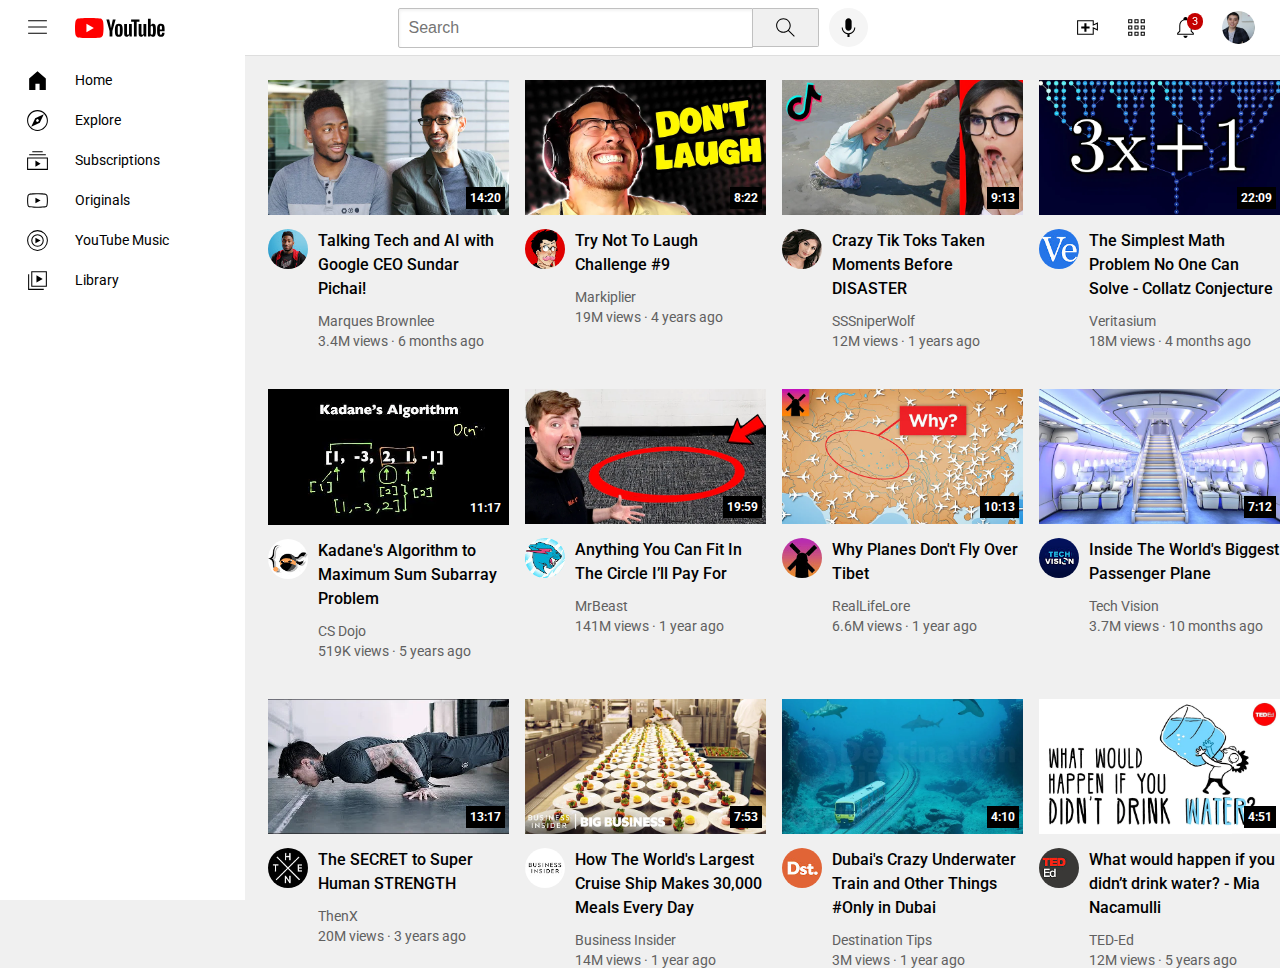
<file: index.html>
<!DOCTYPE html>
<html>
    <head>
        <link rel="preconnect" href="https://fonts.googleapis.com">
        <link rel="preconnect" href="https://fonts.gstatic.com" crossorigin>
        <link href="https://fonts.googleapis.com/css2?family=Roboto:ital,wght@0,100;0,300;0,400;0,500;0,700;0,900;1,100;1,300;1,400;1,500;1,700;1,900&display=swap" rel="stylesheet">
        
        <link rel="stylesheet" href="styles/general.css">
        <link rel="stylesheet" href="styles/video.css">
        <link rel="stylesheet" href="styles/header.css">
        <link rel="stylesheet" href="styles/sidebar.css">
        <title>YouTube Clone</title>
    </head>
    <body>
        <header class="header">
            <div class="left-section">
                <img src="icons/hamburger-menu.svg" class="hamburger-menu">
                <img src="icons/youtube-logo.svg" class="youtube-logo">
            </div>
            <div class="middle-section">
                <input type="text" placeholder="Search">
                <button class="search-button">
                    <img src="icons/search.svg" class="search-icon">
                    <div class="tooltip">
                        Search
                    </div>
                </button>
                <button class="voice-search-button">
                    <img src="icons/voice-search-icon.svg" class="voice-search-icon">
                    <div class="tooltip">
                        Search with your voice
                    </div>
                </button>
            </div>
            <div class="right-section">
                <div class="upload-icon-container">
                    <img src="icons/upload.svg" class="upload-icon">
                    <div class="tooltip">
                        Create
                    </div>
                </div>
                <div class="youtube-apps-icon-container">
                    <img src="icons/youtube-apps.svg" class="youtube-apps-icon">
                    <div class="tooltip">
                        YouTube apps
                    </div>
                </div>
                <div class="notifications-icon-container">
                    <img src="icons/notifications.svg" class="notifications-icon">
                    <div class="notifications-count">
                        3
                    </div>
                    <div class="tooltip">
                        Notifications
                    </div>
                </div>
                <img src="channel-pictures/my-channel.jpeg" class="my-channel">
            </div>
        </header>

        <nav class="sidebar">
            <div class="sidebar-item">
                <img src="icons/home.svg">
                <div class="sidebar-item-name">
                    Home
                </div>
            </div>
            <div class="sidebar-item">
                <img src="icons/explore.svg">
                <div class="sidebar-item-name">
                    Explore
                </div>
            </div>
            <div class="sidebar-item">
                <img src="icons/subscriptions.svg">
                <div class="sidebar-item-name">
                    Subscriptions
                </div>
            </div>
            <div class="sidebar-item">
                <img src="icons/originals.svg">
                <div class="sidebar-item-name">
                    Originals
                </div>
            </div>
            <div class="sidebar-item">
                <img src="icons/youtube-music.svg">
                <div class="sidebar-item-name">
                    YouTube Music
                </div>
            </div>
            <div class="sidebar-item">
                <img src="icons/library.svg">
                <div class="sidebar-item-name">
                    Library
                </div>
            </div>
        </nav>

        <main>
            <section class="video-grid">
                <div class="video-card">
                    <div class="thumbnail-row">
                        <a href="https://www.youtube.com/watch?v=n2RNcPRtAiY">
                            <img class="thumbnail" src="thumbnails/thumbnail-1.webp">
                        </a>
                        <div class="video-time">
                            14:20
                        </div>
                    </div>
                    <div class="video-info-grid">
                        <div class="channel-picture-column">
                            <a href="https://www.youtube.com/c/mkbhd">
                                <img class="channel-picture" src="channel-pictures/channel-1.jpeg">
                            </a>
                        </div>
                        <div class="video-info">
                            <a href="https://www.youtube.com/watch?v=n2RNcPRtAiY" class="video-title-link">
                                <div class="video-title">
                                    Talking Tech and AI with Google CEO Sundar Pichai!
                                </div>
                            </a>
                            <div class="channel-name">
                                Marques Brownlee
                            </div>
                            <div class="video-stats">
                                3.4M views 	&middot; 6 months ago
                            </div>
                        </div>
                    </div>
                </div>
                <div class="video-card">
                    <div class="thumbnail-row">
                        <a href="https://www.youtube.com/watch?v=mP0RAo9SKZk">
                            <img class="thumbnail" src="thumbnails/thumbnail-2.webp">
                        </a>
                        <div class="video-time">
                            8:22
                        </div>
                    </div>
                    <div class="video-info-grid">
                        <div class="channel-picture-column">
                            <a href="https://www.youtube.com/c/markiplier">
                                <img class="channel-picture" src="channel-pictures/channel-2.jpeg">
                            </a>
                        </div>
                        <div class="video-info">
                            <a href="https://www.youtube.com/watch?v=mP0RAo9SKZk" class="video-title-link">
                                <div class="video-title">
                                    Try Not To Laugh Challenge #9
                                </div>
                            </a>
                            <div class="channel-name">
                                Markiplier
                            </div>
                            <div class="video-stats">
                                19M views 	&middot; 4 years ago
                            </div>
                        </div>
                    </div>
                </div>
                <div class="video-card">
                    <div class="thumbnail-row">
                        <a href="https://www.youtube.com/watch?v=FgjPQQeTh1w">
                            <img class="thumbnail" src="thumbnails/thumbnail-3.webp">
                        </a>
                        <div class="video-time">
                            9:13
                        </div>
                    </div>
                    <div class="video-info-grid">
                        <div class="channel-picture-column">
                            <a href="https://www.youtube.com/user/SSSniperWolf">
                                <img class="channel-picture" src="channel-pictures/channel-3.jpeg">
                            </a>
                        </div>
                        <div class="video-info">
                            <a href="https://www.youtube.com/watch?v=FgjPQQeTh1w" class="video-title-link">
                                <div class="video-title">
                                    Crazy Tik Toks Taken Moments Before DISASTER
                                </div>
                            </a>
                            <div class="channel-name">
                                SSSniperWolf
                            </div>
                            <div class="video-stats">
                                12M views 	&middot; 1 years ago
                            </div>
                        </div>
                    </div>
                </div>
                <div class="video-card">
                    <div class="thumbnail-row">
                        <a href="https://www.youtube.com/watch?v=094y1Z2wpJg">
                            <img class="thumbnail" src="thumbnails/thumbnail-4.webp">
                        </a>
                        <div class="video-time">
                            22:09
                        </div>
                    </div>
                    <div class="video-info-grid">
                        <div class="channel-picture-column">
                            <a href="https://www.youtube.com/c/veritasium">
                                <img class="channel-picture" src="channel-pictures/channel-4.jpeg">
                            </a>
                        </div>
                        <div class="video-info">
                            <a href="https://www.youtube.com/watch?v=094y1Z2wpJg" class="video-title-link">
                                <div class="video-title">
                                    The Simplest Math Problem No One Can Solve - Collatz Conjecture
                                </div>
                            </a>
                            <div class="channel-name">
                                Veritasium
                            </div>
                            <div class="video-stats">
                                18M views 	&middot; 4 months ago
                            </div>
                        </div>
                    </div>
                </div>
                <div class="video-card">
                    <div class="thumbnail-row">
                        <a href="https://www.youtube.com/watch?v=86CQq3pKSUw">
                            <img class="thumbnail" src="thumbnails/thumbnail-5.webp">
                        </a>
                        <div class="video-time">
                            11:17
                        </div>
                    </div>
                    <div class="video-info-grid">
                        <div class="channel-picture-column">
                            <a href="https://www.youtube.com/c/CSDojo">
                                <img class="channel-picture" src="channel-pictures/channel-5.jpeg">
                            </a>
                        </div>
                        <div class="video-info">
                            <a href="https://www.youtube.com/watch?v=86CQq3pKSUw" class="video-title-link">
                                <div class="video-title">
                                    Kadane's Algorithm to Maximum Sum Subarray Problem
                                </div>
                            </a>
                            <div class="channel-name">
                                CS Dojo
                            </div>
                            <div class="video-stats">
                                519K views 	&middot; 5 years ago
                            </div>
                        </div>
                    </div>
                </div>
                <div class="video-card">
                    <div class="thumbnail-row">
                        <a href="https://www.youtube.com/watch?v=yXWw0_UfSFg">
                            <img class="thumbnail" src="thumbnails/thumbnail-6.webp">
                        </a>
                        <div class="video-time">
                            19:59
                        </div>
                    </div>
                    <div class="video-info-grid">
                        <div class="channel-picture-column">
                            <a href="https://www.youtube.com/channel/UCX6OQ3DkcsbYNE6H8uQQuVA">
                                <img class="channel-picture" src="channel-pictures/channel-6.jpeg">
                            </a>
                        </div>
                        <div class="video-info">
                            <a href="https://www.youtube.com/watch?v=yXWw0_UfSFg" class="video-title-link">
                                <div class="video-title">
                                    Anything You Can Fit In The Circle I’ll Pay For
                                </div>
                            </a>
                            <div class="channel-name">
                                MrBeast
                            </div>
                            <div class="video-stats">
                                141M views 	&middot; 1 year ago
                            </div>
                        </div>
                    </div>
                </div>
                <div class="video-card">
                    <div class="thumbnail-row">
                        <a href="https://www.youtube.com/watch?v=fNVa1qMbF9Y">
                            <img class="thumbnail" src="thumbnails/thumbnail-7.webp">
                        </a>
                        <div class="video-time">
                            10:13
                        </div>
                    </div>
                    <div class="video-info-grid">
                        <div class="channel-picture-column">
                            <a href="https://www.youtube.com/channel/UCP5tjEmvPItGyLhmjdwP7Ww">
                                <img class="channel-picture" src="channel-pictures/channel-7.jpeg">
                            </a>
                        </div>
                        <div class="video-info">
                            <a href="https://www.youtube.com/watch?v=fNVa1qMbF9Y" class="video-title-link">
                                <div class="video-title">
                                    Why Planes Don't Fly Over Tibet
                                </div>
                            </a>
                            <div class="channel-name">
                                RealLifeLore
                            </div>
                            <div class="video-stats">
                                6.6M views &middot; 1 year ago
                            </div>
                        </div>
                    </div>
                </div>
                <div class="video-card">
                    <div class="thumbnail-row">
                        <a href="https://www.youtube.com/watch?v=lFm4EM1juls">
                            <img class="thumbnail" src="thumbnails/thumbnail-8.webp">
                        </a>
                        <div class="video-time">
                            7:12
                        </div>
                    </div>
                    <div class="video-info-grid">
                        <div class="channel-picture-column">
                            <a href="https://www.youtube.com/channel/UCHAK6CyegY22Zj2GWrcaIxg">
                                <img class="channel-picture" src="channel-pictures/channel-8.jpeg">
                            </a>
                        </div>
                        <div class="video-info">
                            <a href="https://www.youtube.com/watch?v=lFm4EM1juls" class="video-title-link">
                                <div class="video-title">
                                    Inside The World's Biggest Passenger Plane
                                </div>
                            </a>
                            <div class="channel-name">
                                Tech Vision
                            </div>
                            <div class="video-stats">
                                3.7M views &middot; 10 months ago
                            </div>
                        </div>
                    </div>
                </div>
                <div class="video-card">
                    <div class="thumbnail-row">
                        <a href="https://www.youtube.com/watch?v=ixmxOlcrlUc">
                            <img class="thumbnail" src="thumbnails/thumbnail-9.webp">
                        </a>
                        <div class="video-time">
                            13:17
                        </div>
                    </div>
                    <div class="video-info-grid">
                        <div class="channel-picture-column">
                            <a href="https://www.youtube.com/c/OFFICIALTHENXSTUDIOS">
                                <img class="channel-picture" src="channel-pictures/channel-9.jpeg">
                            </a>
                        </div>
                        <div class="video-info">
                            <a href="https://www.youtube.com/watch?v=ixmxOlcrlUc" class="video-title-link">
                                <div class="video-title">
                                    The SECRET to Super Human STRENGTH
                                </div>
                            </a>
                            <div class="channel-name">
                                ThenX
                            </div>
                            <div class="video-stats">
                                20M views &middot; 3 years ago
                            </div>
                        </div>
                    </div>
                </div>
                <div class="video-card">
                    <div class="thumbnail-row">
                        <a href="https://www.youtube.com/watch?v=R2vXbFp5C9o">
                            <img class="thumbnail" src="thumbnails/thumbnail-10.webp">
                        </a>
                        <div class="video-time">
                            7:53
                        </div>
                    </div>
                    <div class="video-info-grid">
                        <div class="channel-picture-column">
                            <a href="https://www.youtube.com/user/businessinsider">
                                <img class="channel-picture" src="channel-pictures/channel-10.jpeg">
                            </a>
                        </div>
                        <div class="video-info">
                            <a href="https://www.youtube.com/watch?v=R2vXbFp5C9o" class="video-title-link">
                                <div class="video-title">
                                    How The World's Largest Cruise Ship Makes 30,000 Meals Every Day
                                </div>
                            </a>
                            <div class="channel-name">
                                Business Insider
                            </div>
                            <div class="video-stats">
                                14M views &middot; 1 year ago
                            </div>
                        </div>
                    </div>
                </div>
                <div class="video-card">
                    <div class="thumbnail-row">
                        <a href="https://www.youtube.com/watch?v=9iMGFqMmUFs">
                            <img class="thumbnail" src="thumbnails/thumbnail-11.webp">
                        </a>
                        <div class="video-time">
                            4:10
                        </div>
                    </div>
                    <div class="video-info-grid">
                        <div class="channel-picture-column">
                            <a href="https://www.youtube.com/c/Destinationtips">
                                <img class="channel-picture" src="channel-pictures/channel-11.jpeg">
                            </a>
                        </div>
                        <div class="video-info">
                            <a href="https://www.youtube.com/watch?v=9iMGFqMmUFs" class="video-title-link">
                                <div class="video-title">
                                    Dubai's Crazy Underwater Train and Other Things #Only in Dubai
                                </div>
                            </a>
                            <div class="channel-name">
                                Destination Tips
                            </div>
                            <div class="video-stats">
                                3M views &middot; 1 year ago
                            </div>
                        </div>
                    </div>
                </div>
                <div class="video-card">
                    <div class="thumbnail-row">
                        <a href="https://www.youtube.com/watch?v=9iMGFqMmUFs">
                            <img class="thumbnail" src="thumbnails/thumbnail-12.webp">
                        </a>
                        <div class="video-time">
                            4:51
                        </div>
                    </div>
                    <div class="video-info-grid">
                        <div class="channel-picture-column">
                            <a href="https://www.youtube.com/teded">
                                <img class="channel-picture" src="channel-pictures/channel-12.jpeg">
                            </a>
                        </div>
                        <div class="video-info">
                            <a href="https://www.youtube.com/watch?v=9iMGFqMmUFs" class="video-title-link">
                                <div class="video-title">
                                    What would happen if you didn’t drink water? - Mia Nacamulli
                                </div>
                            </a>
                            <div class="channel-name">
                                TED-Ed
                            </div>
                            <div class="video-stats">
                                12M views &middot; 5 years ago
                            </div>
                        </div>
                    </div>
                </div>
            </section>
        </main>
        
        
    </body>
</html>
</file>
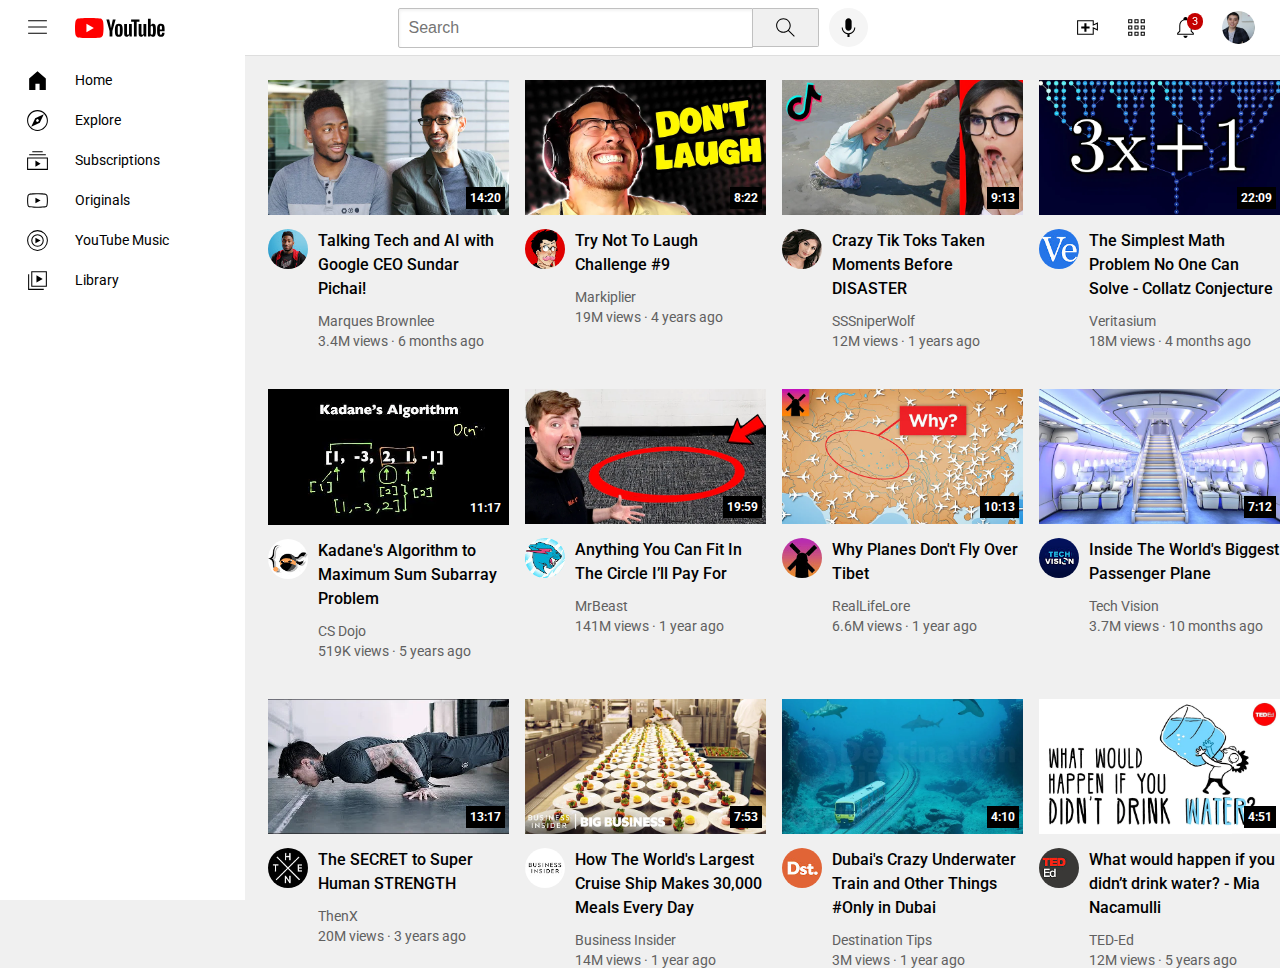
<file: youtube.html>
<!DOCTYPE html>
<html>
    <head>
        <link rel="preconnect" href="https://fonts.googleapis.com">
        <link rel="preconnect" href="https://fonts.gstatic.com" crossorigin>
        <link href="https://fonts.googleapis.com/css2?family=Roboto:ital,wght@0,100;0,300;0,400;0,500;0,700;0,900;1,100;1,300;1,400;1,500;1,700;1,900&display=swap" rel="stylesheet">
        
        <link rel="stylesheet" href="styles/general.css">
        <link rel="stylesheet" href="styles/video.css">
        <link rel="stylesheet" href="styles/header.css">
        <link rel="stylesheet" href="styles/sidebar.css">
    </head>
    <body>
        <header class="header">
            <div class="left-section">
                <img src="icons/hamburger-menu.svg" class="hamburger-menu">
                <img src="icons/youtube-logo.svg" class="youtube-logo">
            </div>
            <div class="middle-section">
                <input type="text" placeholder="Search">
                <button class="search-button">
                    <img src="icons/search.svg" class="search-icon">
                    <div class="tooltip">
                        Search
                    </div>
                </button>
                <button class="voice-search-button">
                    <img src="icons/voice-search-icon.svg" class="voice-search-icon">
                    <div class="tooltip">
                        Search with your voice
                    </div>
                </button>
            </div>
            <div class="right-section">
                <div class="upload-icon-container">
                    <img src="icons/upload.svg" class="upload-icon">
                    <div class="tooltip">
                        Create
                    </div>
                </div>
                <div class="youtube-apps-icon-container">
                    <img src="icons/youtube-apps.svg" class="youtube-apps-icon">
                    <div class="tooltip">
                        YouTube apps
                    </div>
                </div>
                <div class="notifications-icon-container">
                    <img src="icons/notifications.svg" class="notifications-icon">
                    <div class="notifications-count">
                        3
                    </div>
                    <div class="tooltip">
                        Notifications
                    </div>
                </div>
                <img src="channel-pictures/my-channel.jpeg" class="my-channel">
            </div>
        </header>

        <nav class="sidebar">
            <div class="sidebar-item">
                <img src="icons/home.svg">
                <div class="sidebar-item-name">
                    Home
                </div>
            </div>
            <div class="sidebar-item">
                <img src="icons/explore.svg">
                <div class="sidebar-item-name">
                    Explore
                </div>
            </div>
            <div class="sidebar-item">
                <img src="icons/subscriptions.svg">
                <div class="sidebar-item-name">
                    Subscriptions
                </div>
            </div>
            <div class="sidebar-item">
                <img src="icons/originals.svg">
                <div class="sidebar-item-name">
                    Originals
                </div>
            </div>
            <div class="sidebar-item">
                <img src="icons/youtube-music.svg">
                <div class="sidebar-item-name">
                    YouTube Music
                </div>
            </div>
            <div class="sidebar-item">
                <img src="icons/library.svg">
                <div class="sidebar-item-name">
                    Library
                </div>
            </div>
        </nav>

        <main>
            <section class="video-grid">
                <div class="video-card">
                    <div class="thumbnail-row">
                        <a href="https://www.youtube.com/watch?v=n2RNcPRtAiY">
                            <img class="thumbnail" src="thumbnails/thumbnail-1.webp">
                        </a>
                        <div class="video-time">
                            14:20
                        </div>
                    </div>
                    <div class="video-info-grid">
                        <div class="channel-picture-column">
                            <a href="https://www.youtube.com/c/mkbhd">
                                <img class="channel-picture" src="channel-pictures/channel-1.jpeg">
                            </a>
                        </div>
                        <div class="video-info">
                            <a href="https://www.youtube.com/watch?v=n2RNcPRtAiY" class="video-title-link">
                                <div class="video-title">
                                    Talking Tech and AI with Google CEO Sundar Pichai!
                                </div>
                            </a>
                            <div class="channel-name">
                                Marques Brownlee
                            </div>
                            <div class="video-stats">
                                3.4M views 	&middot; 6 months ago
                            </div>
                        </div>
                    </div>
                </div>
                <div class="video-card">
                    <div class="thumbnail-row">
                        <a href="https://www.youtube.com/watch?v=mP0RAo9SKZk">
                            <img class="thumbnail" src="thumbnails/thumbnail-2.webp">
                        </a>
                        <div class="video-time">
                            8:22
                        </div>
                    </div>
                    <div class="video-info-grid">
                        <div class="channel-picture-column">
                            <a href="https://www.youtube.com/c/markiplier">
                                <img class="channel-picture" src="channel-pictures/channel-2.jpeg">
                            </a>
                        </div>
                        <div class="video-info">
                            <a href="https://www.youtube.com/watch?v=mP0RAo9SKZk" class="video-title-link">
                                <div class="video-title">
                                    Try Not To Laugh Challenge #9
                                </div>
                            </a>
                            <div class="channel-name">
                                Markiplier
                            </div>
                            <div class="video-stats">
                                19M views 	&middot; 4 years ago
                            </div>
                        </div>
                    </div>
                </div>
                <div class="video-card">
                    <div class="thumbnail-row">
                        <a href="https://www.youtube.com/watch?v=FgjPQQeTh1w">
                            <img class="thumbnail" src="thumbnails/thumbnail-3.webp">
                        </a>
                        <div class="video-time">
                            9:13
                        </div>
                    </div>
                    <div class="video-info-grid">
                        <div class="channel-picture-column">
                            <a href="https://www.youtube.com/user/SSSniperWolf">
                                <img class="channel-picture" src="channel-pictures/channel-3.jpeg">
                            </a>
                        </div>
                        <div class="video-info">
                            <a href="https://www.youtube.com/watch?v=FgjPQQeTh1w" class="video-title-link">
                                <div class="video-title">
                                    Crazy Tik Toks Taken Moments Before DISASTER
                                </div>
                            </a>
                            <div class="channel-name">
                                SSSniperWolf
                            </div>
                            <div class="video-stats">
                                12M views 	&middot; 1 years ago
                            </div>
                        </div>
                    </div>
                </div>
                <div class="video-card">
                    <div class="thumbnail-row">
                        <a href="https://www.youtube.com/watch?v=094y1Z2wpJg">
                            <img class="thumbnail" src="thumbnails/thumbnail-4.webp">
                        </a>
                        <div class="video-time">
                            22:09
                        </div>
                    </div>
                    <div class="video-info-grid">
                        <div class="channel-picture-column">
                            <a href="https://www.youtube.com/c/veritasium">
                                <img class="channel-picture" src="channel-pictures/channel-4.jpeg">
                            </a>
                        </div>
                        <div class="video-info">
                            <a href="https://www.youtube.com/watch?v=094y1Z2wpJg" class="video-title-link">
                                <div class="video-title">
                                    The Simplest Math Problem No One Can Solve - Collatz Conjecture
                                </div>
                            </a>
                            <div class="channel-name">
                                Veritasium
                            </div>
                            <div class="video-stats">
                                18M views 	&middot; 4 months ago
                            </div>
                        </div>
                    </div>
                </div>
                <div class="video-card">
                    <div class="thumbnail-row">
                        <a href="https://www.youtube.com/watch?v=86CQq3pKSUw">
                            <img class="thumbnail" src="thumbnails/thumbnail-5.webp">
                        </a>
                        <div class="video-time">
                            11:17
                        </div>
                    </div>
                    <div class="video-info-grid">
                        <div class="channel-picture-column">
                            <a href="https://www.youtube.com/c/CSDojo">
                                <img class="channel-picture" src="channel-pictures/channel-5.jpeg">
                            </a>
                        </div>
                        <div class="video-info">
                            <a href="https://www.youtube.com/watch?v=86CQq3pKSUw" class="video-title-link">
                                <div class="video-title">
                                    Kadane's Algorithm to Maximum Sum Subarray Problem
                                </div>
                            </a>
                            <div class="channel-name">
                                CS Dojo
                            </div>
                            <div class="video-stats">
                                519K views 	&middot; 5 years ago
                            </div>
                        </div>
                    </div>
                </div>
                <div class="video-card">
                    <div class="thumbnail-row">
                        <a href="https://www.youtube.com/watch?v=yXWw0_UfSFg">
                            <img class="thumbnail" src="thumbnails/thumbnail-6.webp">
                        </a>
                        <div class="video-time">
                            19:59
                        </div>
                    </div>
                    <div class="video-info-grid">
                        <div class="channel-picture-column">
                            <a href="https://www.youtube.com/channel/UCX6OQ3DkcsbYNE6H8uQQuVA">
                                <img class="channel-picture" src="channel-pictures/channel-6.jpeg">
                            </a>
                        </div>
                        <div class="video-info">
                            <a href="https://www.youtube.com/watch?v=yXWw0_UfSFg" class="video-title-link">
                                <div class="video-title">
                                    Anything You Can Fit In The Circle I’ll Pay For
                                </div>
                            </a>
                            <div class="channel-name">
                                MrBeast
                            </div>
                            <div class="video-stats">
                                141M views 	&middot; 1 year ago
                            </div>
                        </div>
                    </div>
                </div>
                <div class="video-card">
                    <div class="thumbnail-row">
                        <a href="https://www.youtube.com/watch?v=fNVa1qMbF9Y">
                            <img class="thumbnail" src="thumbnails/thumbnail-7.webp">
                        </a>
                        <div class="video-time">
                            10:13
                        </div>
                    </div>
                    <div class="video-info-grid">
                        <div class="channel-picture-column">
                            <a href="https://www.youtube.com/channel/UCP5tjEmvPItGyLhmjdwP7Ww">
                                <img class="channel-picture" src="channel-pictures/channel-7.jpeg">
                            </a>
                        </div>
                        <div class="video-info">
                            <a href="https://www.youtube.com/watch?v=fNVa1qMbF9Y" class="video-title-link">
                                <div class="video-title">
                                    Why Planes Don't Fly Over Tibet
                                </div>
                            </a>
                            <div class="channel-name">
                                RealLifeLore
                            </div>
                            <div class="video-stats">
                                6.6M views &middot; 1 year ago
                            </div>
                        </div>
                    </div>
                </div>
                <div class="video-card">
                    <div class="thumbnail-row">
                        <a href="https://www.youtube.com/watch?v=lFm4EM1juls">
                            <img class="thumbnail" src="thumbnails/thumbnail-8.webp">
                        </a>
                        <div class="video-time">
                            7:12
                        </div>
                    </div>
                    <div class="video-info-grid">
                        <div class="channel-picture-column">
                            <a href="https://www.youtube.com/channel/UCHAK6CyegY22Zj2GWrcaIxg">
                                <img class="channel-picture" src="channel-pictures/channel-8.jpeg">
                            </a>
                        </div>
                        <div class="video-info">
                            <a href="https://www.youtube.com/watch?v=lFm4EM1juls" class="video-title-link">
                                <div class="video-title">
                                    Inside The World's Biggest Passenger Plane
                                </div>
                            </a>
                            <div class="channel-name">
                                Tech Vision
                            </div>
                            <div class="video-stats">
                                3.7M views &middot; 10 months ago
                            </div>
                        </div>
                    </div>
                </div>
                <div class="video-card">
                    <div class="thumbnail-row">
                        <a href="https://www.youtube.com/watch?v=ixmxOlcrlUc">
                            <img class="thumbnail" src="thumbnails/thumbnail-9.webp">
                        </a>
                        <div class="video-time">
                            13:17
                        </div>
                    </div>
                    <div class="video-info-grid">
                        <div class="channel-picture-column">
                            <a href="https://www.youtube.com/c/OFFICIALTHENXSTUDIOS">
                                <img class="channel-picture" src="channel-pictures/channel-9.jpeg">
                            </a>
                        </div>
                        <div class="video-info">
                            <a href="https://www.youtube.com/watch?v=ixmxOlcrlUc" class="video-title-link">
                                <div class="video-title">
                                    The SECRET to Super Human STRENGTH
                                </div>
                            </a>
                            <div class="channel-name">
                                ThenX
                            </div>
                            <div class="video-stats">
                                20M views &middot; 3 years ago
                            </div>
                        </div>
                    </div>
                </div>
                <div class="video-card">
                    <div class="thumbnail-row">
                        <a href="https://www.youtube.com/watch?v=R2vXbFp5C9o">
                            <img class="thumbnail" src="thumbnails/thumbnail-10.webp">
                        </a>
                        <div class="video-time">
                            7:53
                        </div>
                    </div>
                    <div class="video-info-grid">
                        <div class="channel-picture-column">
                            <a href="https://www.youtube.com/user/businessinsider">
                                <img class="channel-picture" src="channel-pictures/channel-10.jpeg">
                            </a>
                        </div>
                        <div class="video-info">
                            <a href="https://www.youtube.com/watch?v=R2vXbFp5C9o" class="video-title-link">
                                <div class="video-title">
                                    How The World's Largest Cruise Ship Makes 30,000 Meals Every Day
                                </div>
                            </a>
                            <div class="channel-name">
                                Business Insider
                            </div>
                            <div class="video-stats">
                                14M views &middot; 1 year ago
                            </div>
                        </div>
                    </div>
                </div>
                <div class="video-card">
                    <div class="thumbnail-row">
                        <a href="https://www.youtube.com/watch?v=9iMGFqMmUFs">
                            <img class="thumbnail" src="thumbnails/thumbnail-11.webp">
                        </a>
                        <div class="video-time">
                            4:10
                        </div>
                    </div>
                    <div class="video-info-grid">
                        <div class="channel-picture-column">
                            <a href="https://www.youtube.com/c/Destinationtips">
                                <img class="channel-picture" src="channel-pictures/channel-11.jpeg">
                            </a>
                        </div>
                        <div class="video-info">
                            <a href="https://www.youtube.com/watch?v=9iMGFqMmUFs" class="video-title-link">
                                <div class="video-title">
                                    Dubai's Crazy Underwater Train and Other Things #Only in Dubai
                                </div>
                            </a>
                            <div class="channel-name">
                                Destination Tips
                            </div>
                            <div class="video-stats">
                                3M views &middot; 1 year ago
                            </div>
                        </div>
                    </div>
                </div>
                <div class="video-card">
                    <div class="thumbnail-row">
                        <a href="https://www.youtube.com/watch?v=9iMGFqMmUFs">
                            <img class="thumbnail" src="thumbnails/thumbnail-12.webp">
                        </a>
                        <div class="video-time">
                            4:51
                        </div>
                    </div>
                    <div class="video-info-grid">
                        <div class="channel-picture-column">
                            <a href="https://www.youtube.com/teded">
                                <img class="channel-picture" src="channel-pictures/channel-12.jpeg">
                            </a>
                        </div>
                        <div class="video-info">
                            <a href="https://www.youtube.com/watch?v=9iMGFqMmUFs" class="video-title-link">
                                <div class="video-title">
                                    What would happen if you didn’t drink water? - Mia Nacamulli
                                </div>
                            </a>
                            <div class="channel-name">
                                TED-Ed
                            </div>
                            <div class="video-stats">
                                12M views &middot; 5 years ago
                            </div>
                        </div>
                    </div>
                </div>
            </section>
        </main>
        
        
    </body>
</html>
</file>
<file: styles/general.css>
body{
    font-family: Roboto, Arial;
    margin: 0;
    background-color: rgb(240, 240, 240);
    padding-top: 80px;
    padding-left: 98px;
}
@media (min-width:1200.1px){
    body{
        padding-left: 268px;
    }
}
</file>
<file: styles/video.css>
.video-grid{
  display: grid;
  grid-template-columns: 1fr 1fr 1fr;
  column-gap: 16px;
  row-gap: 40px;
}
@media (max-width:750px){
  .video-grid{
    grid-template-columns: 1fr 1fr;
  }
}
@media (min-width:751px) and (max-width:999px){
  .video-grid{
    grid-template-columns: 1fr 1fr 1fr;
  }
}
@media (min-width:1000px){
  .video-grid{
    grid-template-columns: 1fr 1fr 1fr 1fr;
  }
}
.thumbnail{
  width: 100%;
}
.thumbnail-row{
  margin-bottom: 10px;
  position: relative;
}
.video-time{
  background-color: black;
  color: white;
  font-size: 12px;
  font-weight: bold;
  position: absolute;
  bottom: 10px;
  right: 4px;
  padding: 4px;
}
.video-info-grid{
  display: grid;
  grid-template-columns: 50px 1fr;
}
.channel-picture{
  width: 40px;
  border-radius: 20px;
}
.video-title-link{
  color: black;
  text-decoration: none;
}
.video-title{
  font-size: 14px;
  font-weight: 500;
  line-height: 20px;
}
.channel-name,.video-stats{
  font-size: 12px;
  color: rgb(96, 96, 96)
}
@media (min-width:1000px){
  .video-title{
    font-size: 16px;
    line-height: 24px;
  }
  .channel-name,.video-stats{
    font-size: 14px;
  }
}
.channel-name{
  margin-bottom: 4px;
  margin-top: 12px;
}
</file>
<file: styles/header.css>
.header{    
    font-family: Roboto,Arial;
    height: 55px;
    display: flex;
    justify-content: space-between;
    position: fixed;
    top: 0;
    left: 0;
    right: 0;
    background-color: white;
    border-bottom: 1px solid rgb(222,222,222);
    z-index: 1;
}
.left-section{
    margin-right: 60px;
    display: flex;
    align-items: center;
}
.hamburger-menu{
    height: 25px;
    margin-left: 25px;
    margin-right: 25px;
}
.youtube-logo{
    height: 20px;
}
.middle-section{
    flex: 1;
    display: flex;
    align-items: center;
    max-width: 470px;
}
.middle-section input{
    flex: 1;
    height: 36px;
    padding-left: 10px;
    font-size: 16px;
    border-top-left-radius: 2px;
    border-bottom-left-radius: 2px;
    border: 1px solid rgb(192, 192, 192);
    box-shadow: inset 1px 2px 3px rgba(0,0,0,0.05);
    width: 0;
}
.middle-section input::placeholder{
    font-size: 16px;
}
.search-button{
    width: 66px;
    height: 39px;
    background-color: rgb(240, 240, 240);
    border: 1px solid rgb(192, 192, 192);
    border-top-right-radius: 2px;
    border-bottom-right-radius: 2px;
    border-left: none;
    margin-right: 10px;
    position: relative;
    display: flex;
    flex-direction: column;
    align-items: center;
    justify-content: center;
    cursor: pointer;
}
.search-icon{
    width: 25px;
}

.search-button:hover .tooltip,
.voice-search-button:hover .tooltip,
.upload-icon-container:hover .tooltip,
.youtube-apps-icon-container:hover .tooltip,
.notifications-icon-container:hover .tooltip{
    opacity: 1;
}
.search-button,
.voice-search-button,
.upload-icon-container,
.youtube-apps-icon-container,
.notifications-icon-container{
    position: relative;
    display: flex;
    flex-direction: column;
    align-items: center;
    justify-content: center;
    cursor: pointer;
}
.search-button .tooltip,
.voice-search-button .tooltip,
.upload-icon-container .tooltip,
.youtube-apps-icon-container .tooltip,
.notifications-icon-container .tooltip{
    background-color: rgba(99, 99, 99, 0.8);
    color: white;
    font-size: 12px;
    font-weight: 500;
    padding: 9px 8px;
    border-radius: 2px;
    position: absolute;
    bottom: -48px;
    opacity: 0;
    transition: opacity 0.15s;
    pointer-events: none;
    white-space: nowrap;
}

.voice-search-button{
    width: 39px;
    height: 39px;
    border-radius: 20px;
    border: none;
    background-color: rgb(245, 245, 245);
}
.voice-search-icon{
    width: 25px;
    vertical-align: middle;
}
.right-section{
    width: 180px;
    margin-left: 35px;
    margin-right: 25px;
    display: flex;
    align-items: center;
    justify-content: space-between;
    flex-shrink: 0;
}
.upload-icon,
.youtube-apps-icon,
.notifications-icon{
    height: 25px;
}
.notifications-icon-container{
    position: relative;
}
.notifications-count{
    background-color: rgb(196, 0, 0);
    color: white;
    font-size: 11px;
    padding: 2px 5px;
    border-radius: 10px;
    position: absolute;
    top: -2px;
    right: -5px;
}
.my-channel{
    height: 33px;
    border-radius: 16px;
}
</file>
<file: styles/sidebar.css>
@media (max-width:1200px){
  .sidebar{
      font-family: Roboto, Arial;
      width: 75px;
      background-color: white;
      position: fixed;
      top: 55px;
      left: 0;
      bottom: 0;
      padding-top: 5px;
      z-index: 2;
    }
    .sidebar-item{
      height: 73px;
      display: flex;
      flex-direction: column;
      justify-content: center;
      align-items: center;
      cursor: pointer;
    }
    .sidebar-item:hover{
      background-color: rgb(239, 239, 239);
    }
    .sidebar-item img{
      height: 25px;
      margin-bottom: 4px;
    }
    .sidebar-item-name{
      font-size: 10px;
    }
}

@media (min-width:1200.1px){
  .sidebar{
      font-family: Roboto, Arial;
      width: 245px;
      background-color: white;
      position: fixed;
      top: 55px;
      left: 0;
      bottom: 0;
      padding-top: 5px;
      z-index: 2;
    }
    .sidebar-item{
      height: 40px;
      display: flex;
      align-items: center;
      cursor: pointer;
    }
    .sidebar-item:hover{
      background-color: rgb(239, 239, 239);
    }
    .sidebar-item img{
      height: 25px;
      margin-left: 25px;
      margin-right: 25px;
    }
    .sidebar-item-name{
      font-size: 14px;
    }
}
</file>
